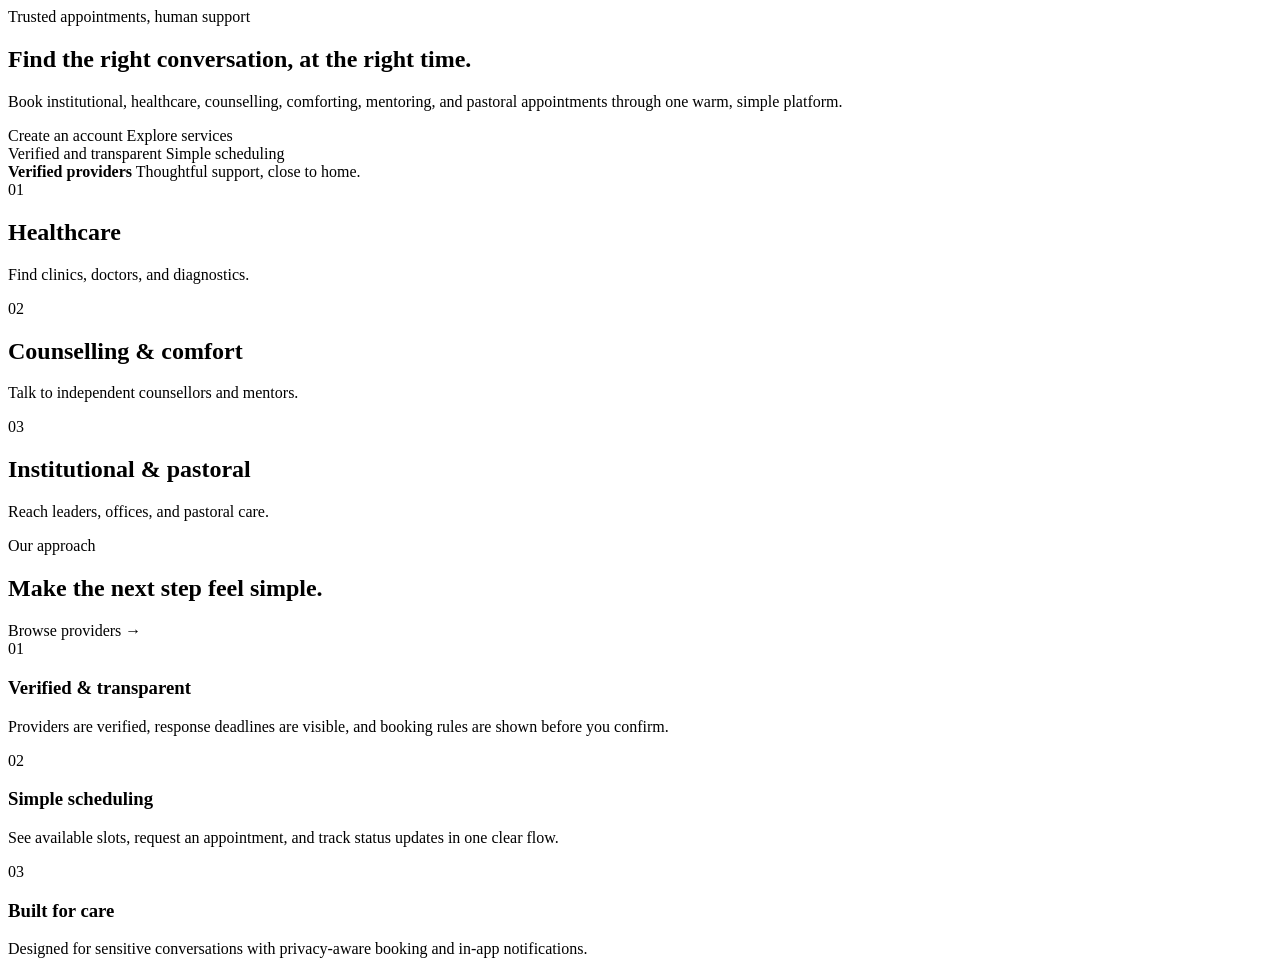
<file: conversationHub/src/main/resources/templates/index.html>
<!DOCTYPE html>
<html th:lang="${#locale.language}" xmlns:th="http://www.thymeleaf.org" th:replace="~{fragments/layout :: page(#{app.name}, ~{::section})}">
<section class="home-page">
    <div class="home-hero">
        <div class="home-hero-copy fade-up">
            <div class="section-badge" th:text="#{hero.badge}">Trusted appointments, human support</div>
            <h1 class="home-title">
                <span th:text="#{hero.title}">Find the right conversation,</span>
                <span class="home-title-accent" th:text="#{hero.titleAccent}">at the right time.</span>
            </h1>
            <p class="home-intro" th:text="#{hero.subtitle}">Book institutional, healthcare, counselling, comforting, mentoring, and pastoral appointments through one warm, simple platform.</p>
            <div class="home-actions">
                <a th:href="@{/register}" class="btn-primary rounded-xl px-6 py-3.5 font-bold" th:text="#{hero.cta.primary}">Create an account</a>
                <a th:href="@{/services}" class="btn-soft rounded-xl px-6 py-3.5 font-bold" th:text="#{hero.cta.secondary}">Explore services</a>
            </div>
            <div class="home-proof">
                <span th:text="#{home.feature1.title}">Verified and transparent</span>
                <span th:text="#{home.feature2.title}">Simple scheduling</span>
            </div>
        </div>

        <!-- Photo by SHVETS production via Pexels: https://www.pexels.com/photo/a-group-of-people-talking-7176137/ -->
        <div class="hero-visual fade-up-delay" role="img" aria-label="A group counseling conversation">
            <div class="hero-caption">
                <strong th:text="#{home.verified}">Verified providers</strong>
                <span th:text="#{home.hero.caption}">Thoughtful support, close to home.</span>
            </div>
        </div>
    </div>

    <div class="home-categories">
        <article class="category-item">
            <span class="category-number">01</span>
            <h2 th:text="#{home.card.health}">Healthcare</h2>
            <p th:text="#{home.card.health.desc}">Find clinics, doctors, and diagnostics.</p>
        </article>
        <article class="category-item">
            <span class="category-number">02</span>
            <h2 th:text="#{home.card.support}">Counselling &amp; comfort</h2>
            <p th:text="#{home.card.support.desc}">Talk to independent counsellors and mentors.</p>
        </article>
        <article class="category-item">
            <span class="category-number">03</span>
            <h2 th:text="#{home.card.community}">Institutional &amp; pastoral</h2>
            <p th:text="#{home.card.community.desc}">Reach leaders, offices, and pastoral care.</p>
        </article>
    </div>

    <div class="home-section-heading">
        <div>
            <div class="section-badge" th:text="#{home.section.eyebrow}">Our approach</div>
            <h2 th:text="#{home.section.title}">Make the next step feel simple.</h2>
        </div>
        <a th:href="@{/providers}" class="font-bold text-brand hover:underline" th:text="#{nav.providers} + ' →'">Browse providers →</a>
    </div>

    <div class="feature-grid">
        <article class="glass feature-card">
            <span class="feature-index">01</span>
            <h3 th:text="#{home.feature1.title}">Verified &amp; transparent</h3>
            <p th:text="#{home.feature1.desc}">Providers are verified, response deadlines are visible, and booking rules are shown before you confirm.</p>
        </article>
        <article class="glass feature-card">
            <span class="feature-index">02</span>
            <h3 th:text="#{home.feature2.title}">Simple scheduling</h3>
            <p th:text="#{home.feature2.desc}">See available slots, request an appointment, and track status updates in one clear flow.</p>
        </article>
        <article class="glass feature-card">
            <span class="feature-index">03</span>
            <h3 th:text="#{home.feature3.title}">Built for care</h3>
            <p th:text="#{home.feature3.desc}">Designed for sensitive conversations with privacy-aware booking and in-app notifications.</p>
        </article>
    </div>
</section>
</html>
</file>
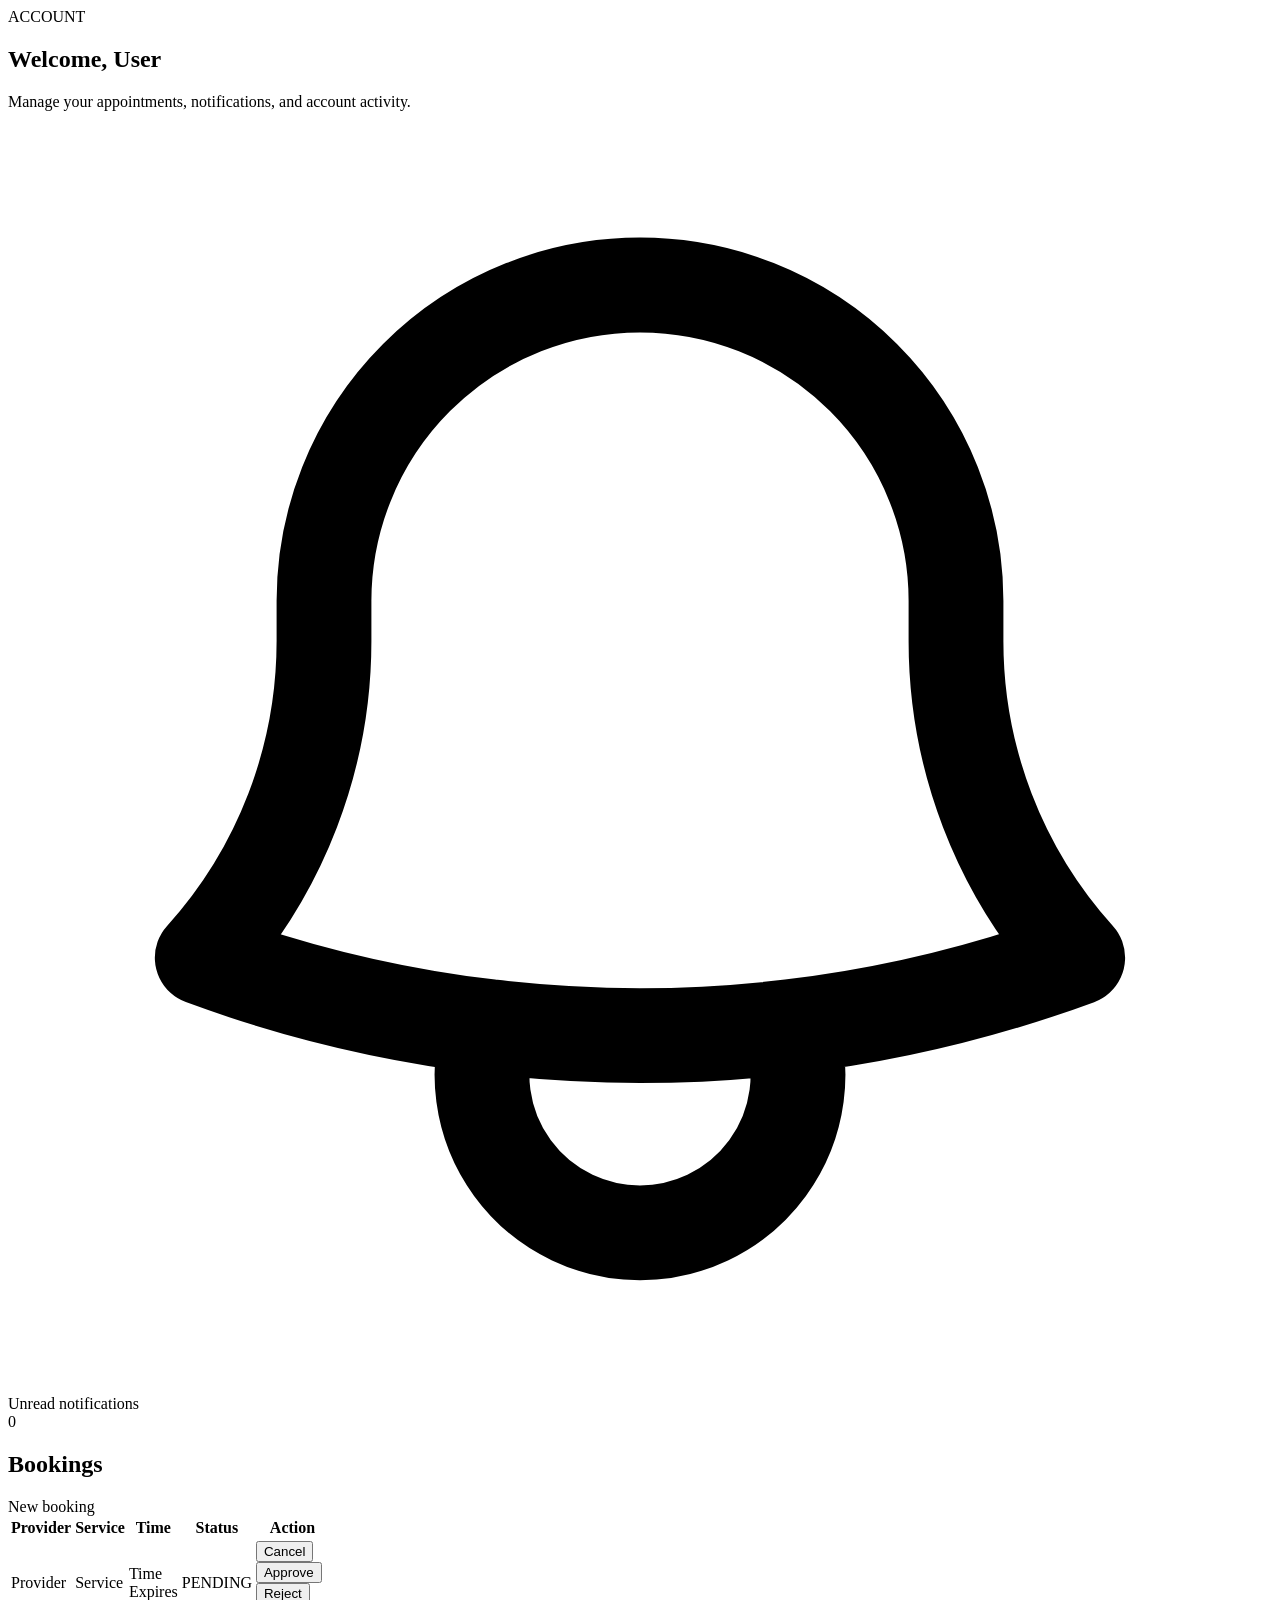
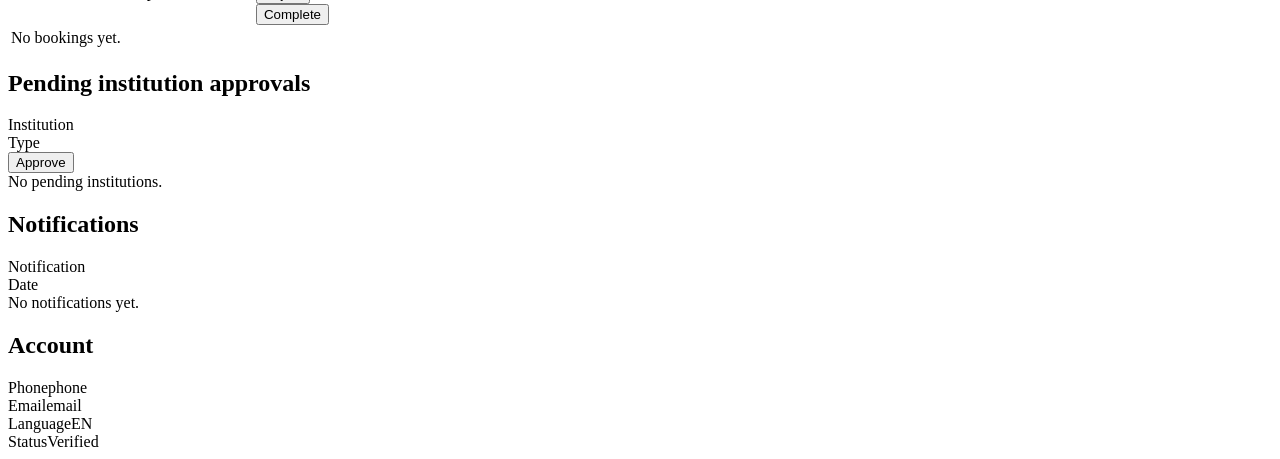
<file: conversationHub/src/main/resources/templates/dashboard/index.html>
<!DOCTYPE html>
<html th:lang="${#locale.language}" xmlns:th="http://www.thymeleaf.org" th:replace="~{fragments/layout :: page(#{nav.dashboard} + ' - ' + #{app.name}, ~{::section})}">
<section class="py-8 lg:py-10">
    <div class="flex flex-col gap-5 sm:flex-row sm:items-end sm:justify-between fade-up">
        <div>
            <div class="section-badge" th:text="${me.accountType}">ACCOUNT</div>
            <h1 class="font-display mt-4 text-4xl text-ink"><span th:text="#{dashboard.welcome}">Welcome</span>, <span th:text="${me.name}">User</span></h1>
            <p class="mt-2 text-ink/65" th:text="#{dashboard.subtitle}">Manage your appointments, notifications, and account activity.</p>
        </div>
        <div class="glass flex items-center gap-4 rounded-2xl px-5 py-4">
            <div class="flex h-12 w-12 items-center justify-center rounded-xl bg-brand/10 text-brand">
                <svg class="h-6 w-6" fill="none" stroke="currentColor" stroke-width="1.8" viewBox="0 0 24 24"><path stroke-linecap="round" stroke-linejoin="round" d="M14.857 17.082a23.848 23.848 0 005.454-1.31A8.967 8.967 0 0118 9.75v-.7V9A6 6 0 006 9v.75a8.967 8.967 0 01-2.312 6.022c1.733.64 3.56 1.085 5.455 1.31m5.714 0a24.255 24.255 0 01-5.714 0m5.714 0a3 3 0 11-5.714 0"/></svg>
            </div>
            <div>
                <div class="text-xs font-semibold uppercase tracking-wide text-ink/45" th:text="#{dashboard.unread}">Unread notifications</div>
                <div class="font-display text-3xl text-brand leading-none mt-1" th:text="${unreadCount}">0</div>
            </div>
        </div>
    </div>

    <div th:if="${success}" th:text="${success}" class="mt-6 rounded-2xl border border-emerald-100 bg-emerald-50 px-4 py-3 text-sm font-medium text-emerald-700"></div>
    <div th:if="${error}" th:text="${error}" class="mt-6 rounded-2xl border border-red-100 bg-red-50 px-4 py-3 text-sm font-medium text-red-700"></div>

    <div class="mt-8 grid gap-6 xl:grid-cols-3">
        <div class="space-y-6 xl:col-span-2">
            <!-- Bookings -->
            <div class="glass rounded-[2rem] p-6 sm:p-7 fade-up-delay">
                <div class="flex items-center justify-between gap-4 mb-5">
                    <h2 class="font-display text-2xl" th:text="#{dashboard.bookings}">Bookings</h2>
                    <a th:if="${me.accountType.name() == 'SEEKER'}" th:href="@{/providers}" class="btn-primary rounded-xl px-4 py-2 text-sm font-semibold" th:text="#{dashboard.newBooking}">New booking</a>
                </div>
                <div class="table-wrap">
                    <table class="w-full text-left text-sm">
                        <thead>
                        <tr>
                            <th th:text="#{nav.providers}">Provider</th>
                            <th th:text="#{nav.services}">Service</th>
                            <th>Time</th>
                            <th>Status</th>
                            <th>Action</th>
                        </tr>
                        </thead>
                        <tbody>
                        <tr th:each="b : ${bookings}">
                            <td class="font-medium text-ink" th:text="${b.providerName}">Provider</td>
                            <td class="text-ink/70" th:text="${b.serviceType}">Service</td>
                            <td class="text-ink/70">
                                <div th:text="${#temporals.format(b.startTime, 'dd MMM yyyy, HH:mm')}">Time</div>
                                <div class="text-xs text-ink/45" th:text="${#temporals.format(b.expiresAt, 'dd MMM HH:mm')}">Expires</div>
                            </td>
                            <td>
                                <span class="status-pill" th:classappend="' status-' + ${b.status}" th:text="#{${'booking.status.' + #strings.toLowerCase(b.status.name())}}">PENDING</span>
                            </td>
                            <td>
                                <div class="flex flex-wrap gap-2">
                                    <form th:if="${me.accountType.name() == 'SEEKER' and (b.status.name() == 'PENDING' or b.status.name() == 'CONFIRMED')}"
                                          th:action="@{'/dashboard/bookings/' + ${b.id} + '/cancel'}" method="post">
                                        <input type="hidden" th:if="${_csrf != null}" th:name="${_csrf.parameterName}" th:value="${_csrf.token}"/>
                                        <button class="rounded-lg bg-red-50 px-3 py-1.5 text-xs font-semibold text-red-700 hover:bg-red-100 transition" th:text="#{dashboard.cancel}">Cancel</button>
                                    </form>
                                    <form th:if="${me.accountType.name() != 'SEEKER' and b.status.name() == 'PENDING'}"
                                          th:action="@{'/dashboard/bookings/' + ${b.id} + '/approve'}" method="post">
                                        <input type="hidden" th:if="${_csrf != null}" th:name="${_csrf.parameterName}" th:value="${_csrf.token}"/>
                                        <button class="rounded-lg bg-emerald-50 px-3 py-1.5 text-xs font-semibold text-emerald-700 hover:bg-emerald-100 transition" th:text="#{dashboard.approve}">Approve</button>
                                    </form>
                                    <form th:if="${me.accountType.name() != 'SEEKER' and b.status.name() == 'PENDING'}"
                                          th:action="@{'/dashboard/bookings/' + ${b.id} + '/reject'}" method="post">
                                        <input type="hidden" th:if="${_csrf != null}" th:name="${_csrf.parameterName}" th:value="${_csrf.token}"/>
                                        <button class="rounded-lg bg-amber-50 px-3 py-1.5 text-xs font-semibold text-amber-700 hover:bg-amber-100 transition" th:text="#{dashboard.reject}">Reject</button>
                                    </form>
                                    <form th:if="${me.accountType.name() != 'SEEKER' and b.status.name() == 'CONFIRMED'}"
                                          th:action="@{'/dashboard/bookings/' + ${b.id} + '/complete'}" method="post">
                                        <input type="hidden" th:if="${_csrf != null}" th:name="${_csrf.parameterName}" th:value="${_csrf.token}"/>
                                        <button class="rounded-lg bg-blue-50 px-3 py-1.5 text-xs font-semibold text-blue-700 hover:bg-blue-100 transition" th:text="#{dashboard.complete}">Complete</button>
                                    </form>
                                </div>
                            </td>
                        </tr>
                        <tr th:if="${#lists.isEmpty(bookings)}">
                            <td colspan="5" class="py-10 text-center text-ink/50" th:text="#{dashboard.noBookings}">No bookings yet.</td>
                        </tr>
                        </tbody>
                    </table>
                </div>
            </div>

            <!-- Admin: pending institutions -->
            <div th:if="${me.accountType.name() == 'MAIN_ADMIN'}" class="glass rounded-[2rem] p-6 sm:p-7">
                <h2 class="font-display text-2xl mb-5" th:text="#{dashboard.pendingInstitutions}">Pending institution approvals</h2>
                <div class="space-y-3">
                    <div th:each="inst : ${pendingInstitutions}" class="flex flex-col gap-3 rounded-2xl border border-ink/10 bg-white/70 p-4 sm:flex-row sm:items-center sm:justify-between">
                        <div>
                            <div class="font-semibold" th:text="${inst.name}">Institution</div>
                            <div class="text-sm text-ink/55" th:text="${inst.type + ' • ' + inst.status}">Type</div>
                        </div>
                        <form th:action="@{'/dashboard/admin/institutions/' + ${inst.id} + '/approve'}" method="post">
                            <input type="hidden" th:if="${_csrf != null}" th:name="${_csrf.parameterName}" th:value="${_csrf.token}"/>
                            <button class="btn-primary rounded-xl px-4 py-2 text-sm font-semibold" th:text="#{dashboard.approve}">Approve</button>
                        </form>
                    </div>
                    <div th:if="${#lists.isEmpty(pendingInstitutions)}" class="text-sm text-ink/50 py-4" th:text="#{dashboard.noPendingInstitutions}">No pending institutions.</div>
                </div>
            </div>
        </div>

        <div class="space-y-6">
            <!-- Notifications -->
            <div class="glass rounded-[2rem] p-6 fade-up-delay-2">
                <h2 class="font-display text-2xl mb-5" th:text="#{dashboard.notifications}">Notifications</h2>
                <div class="space-y-3 max-h-[28rem] overflow-y-auto pr-1">
                    <div th:each="n : ${notifications}" class="rounded-2xl border p-4 transition"
                         th:classappend="${n.read} ? 'border-ink/5 bg-white/50' : 'border-brand/15 bg-brand/[0.04]'">
                        <div class="flex gap-3">
                            <div class="mt-0.5 h-2 w-2 shrink-0 rounded-full" th:classappend="${n.read} ? 'bg-ink/20' : 'bg-brand'"></div>
                            <div>
                                <div class="text-sm text-ink/85 leading-relaxed" th:text="${n.message}">Notification</div>
                                <div class="mt-1.5 text-xs text-ink/45" th:text="${#temporals.format(n.createdAt, 'dd MMM yyyy, HH:mm')}">Date</div>
                            </div>
                        </div>
                    </div>
                    <div th:if="${#lists.isEmpty(notifications)}" class="text-sm text-ink/50 py-4 text-center" th:text="#{dashboard.noNotifications}">No notifications yet.</div>
                </div>
            </div>

            <!-- Account -->
            <div class="rounded-[2rem] bg-gradient-to-br from-brand to-brand2 p-6 text-white shadow-soft">
                <h2 class="font-display text-2xl" th:text="#{dashboard.account}">Account</h2>
                <div class="mt-5 space-y-3 text-sm">
                    <div class="flex justify-between gap-4 border-b border-white/10 pb-3"><span class="text-white/60" th:text="#{auth.register.phone}">Phone</span><span class="font-medium" th:text="${me.phone}">phone</span></div>
                    <div class="flex justify-between gap-4 border-b border-white/10 pb-3"><span class="text-white/60" th:text="#{auth.register.email}">Email</span><span class="font-medium text-right" th:text="${me.email != null ? me.email : '—'}">email</span></div>
                    <div class="flex justify-between gap-4 border-b border-white/10 pb-3"><span class="text-white/60" th:text="#{auth.register.language}">Language</span><span class="font-medium" th:text="${me.languageCode}">EN</span></div>
                    <div class="flex justify-between gap-4"><span class="text-white/60">Status</span><span class="font-medium" th:text="${me.verified ? '✓ Verified' : 'Pending'}">Verified</span></div>
                </div>
            </div>
        </div>
    </div>
</section>
</html>
</file>
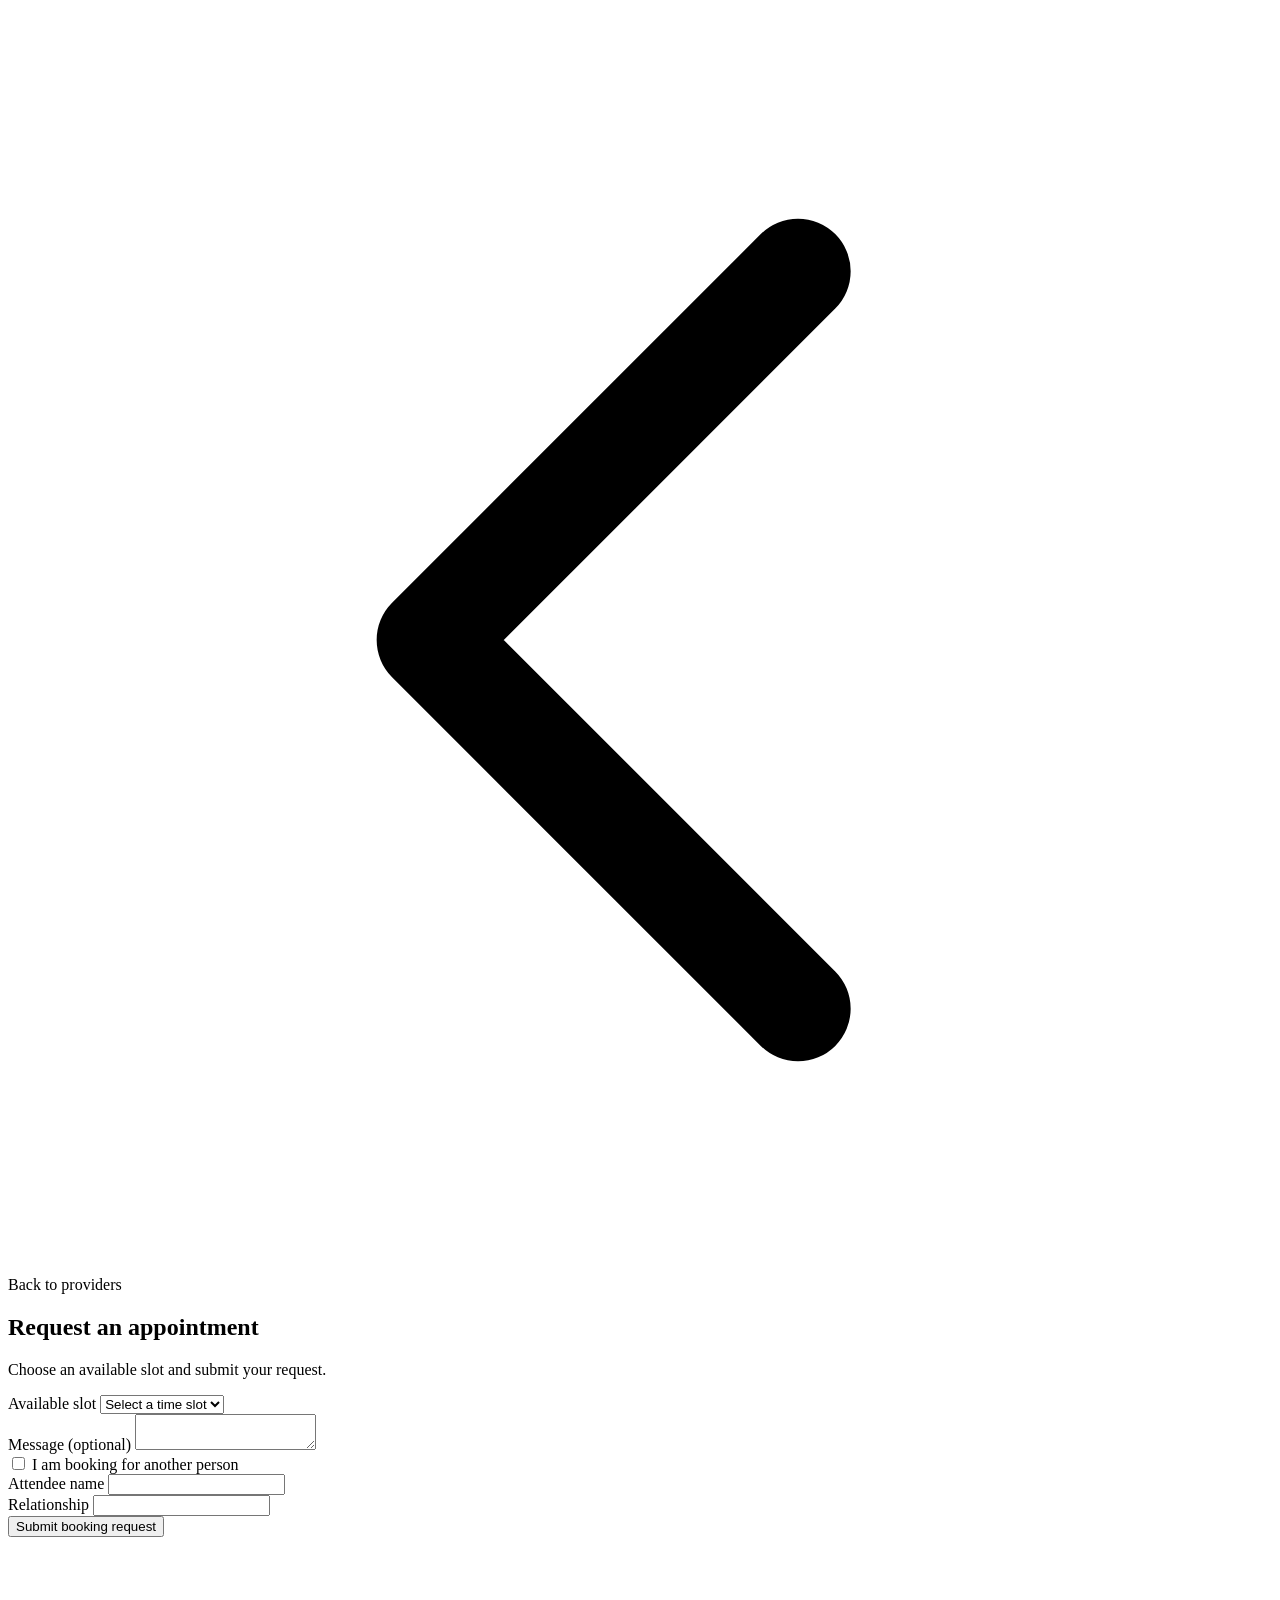
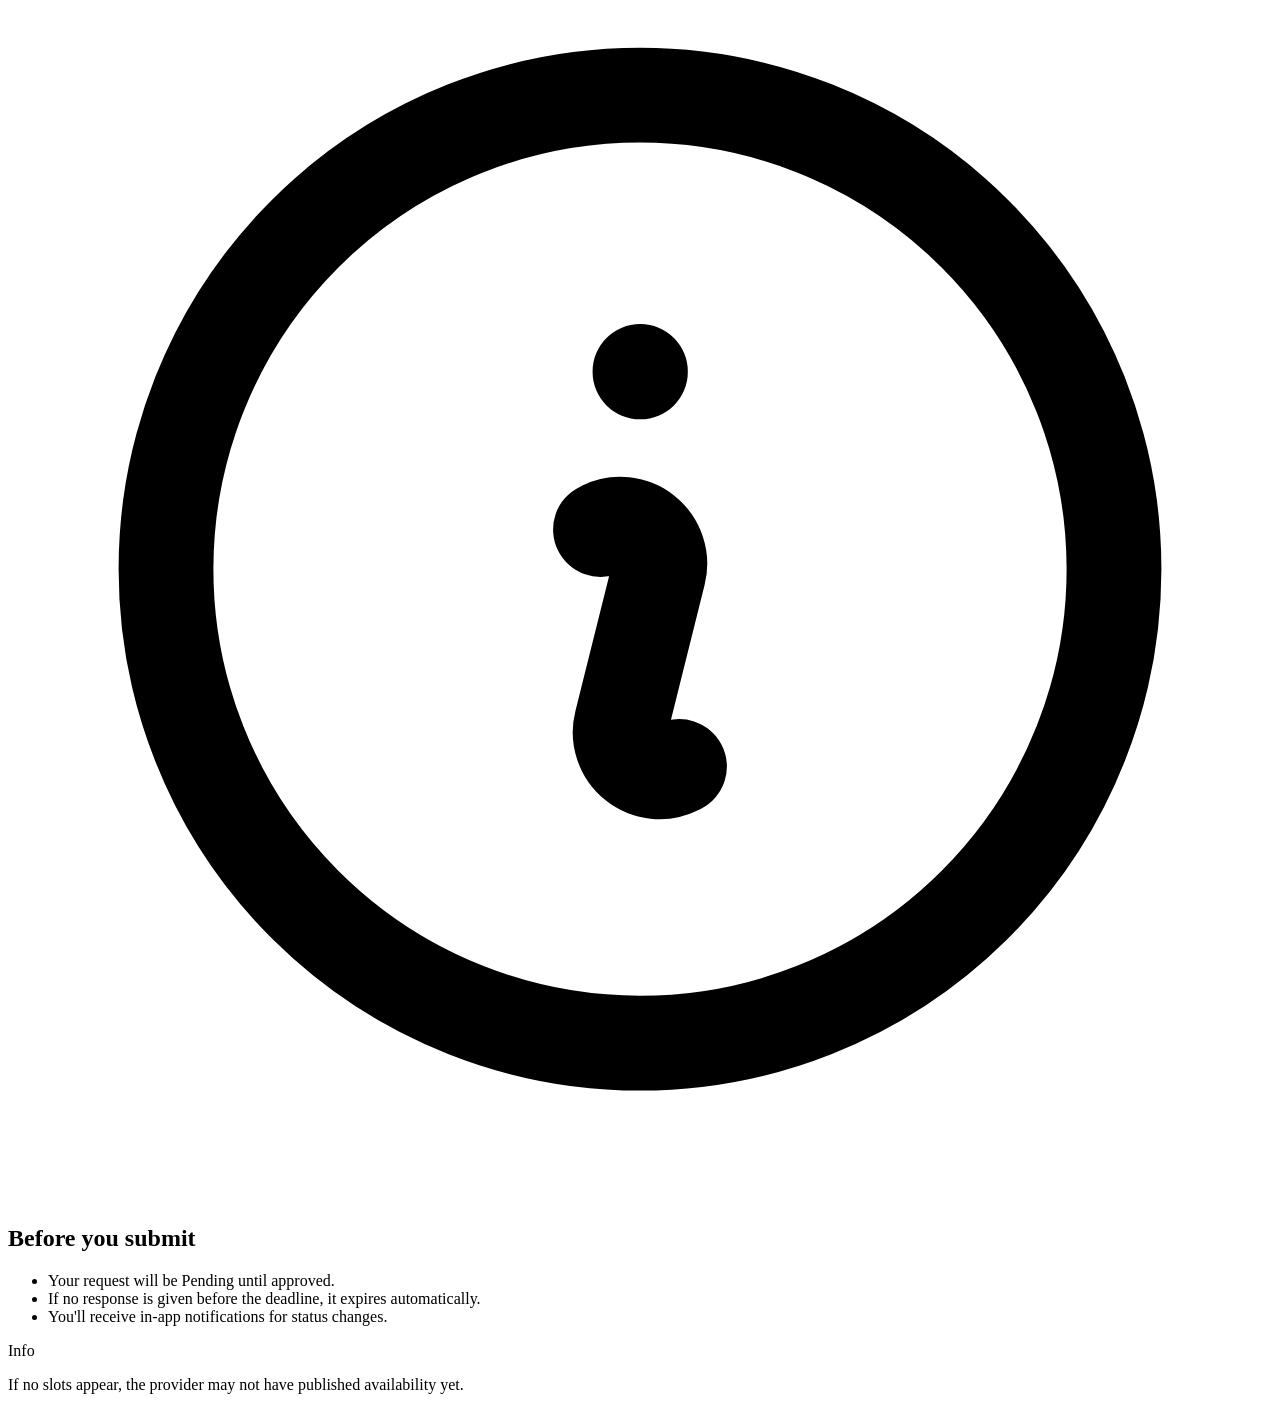
<file: conversationHub/src/main/resources/templates/booking.html>
<!DOCTYPE html>
<html th:lang="${#locale.language}" xmlns:th="http://www.thymeleaf.org" th:replace="~{fragments/layout :: page(#{booking.title} + ' - ' + #{app.name}, ~{::section})}">
<section class="py-8 lg:py-12">
    <div class="mx-auto max-w-5xl">
        <a th:href="@{/providers}" class="inline-flex items-center gap-2 text-sm font-semibold text-brand hover:underline">
            <svg class="h-4 w-4" fill="none" stroke="currentColor" stroke-width="2" viewBox="0 0 24 24"><path stroke-linecap="round" stroke-linejoin="round" d="M15 19l-7-7 7-7"/></svg>
            <span th:text="#{booking.back}">Back to providers</span>
        </a>
        <div class="mt-4 mb-8 fade-up">
            <h1 class="font-display text-4xl text-ink sm:text-5xl" th:text="#{booking.title}">Request an appointment</h1>
            <p class="mt-3 text-lg text-ink/65 max-w-2xl" th:text="#{booking.subtitle}">Choose an available slot and submit your request.</p>
        </div>

        <div th:if="${error}" th:text="${error}" class="mb-6 rounded-2xl border border-red-100 bg-red-50 px-4 py-3 text-sm font-medium text-red-700"></div>
        <div th:if="${success}" th:text="${success}" class="mb-6 rounded-2xl border border-emerald-100 bg-emerald-50 px-4 py-3 text-sm font-medium text-emerald-700"></div>

        <div class="grid gap-6 lg:grid-cols-5">
            <div class="glass rounded-[2rem] p-7 lg:col-span-3 sm:p-8 fade-up-delay">
                <form th:action="@{/book}" th:object="${booking}" method="post" class="space-y-5">
                    <input type="hidden" th:if="${_csrf != null}" th:name="${_csrf.parameterName}" th:value="${_csrf.token}"/>
                    <input type="hidden" th:field="*{providerId}"/>

                    <div>
                        <label class="mb-2 block text-sm font-semibold text-ink/80" th:text="#{booking.slot}">Available slot</label>
                        <select class="field" th:field="*{slotId}" required>
                            <option value="" th:text="#{booking.slot.select}">Select a time slot</option>
                            <option th:each="s : ${slots}" th:value="${s.id}"
                                    th:text="${#temporals.format(s.startTime, 'EEE, dd MMM yyyy HH:mm') + ' – ' + #temporals.format(s.endTime, 'HH:mm') + ' (' + s.remainingCapacity + ')'}"></option>
                        </select>
                    </div>

                    <div>
                        <label class="mb-2 block text-sm font-semibold text-ink/80" th:text="#{booking.message}">Message (optional)</label>
                        <textarea class="field min-h-[130px] resize-y" th:field="*{message}" th:placeholder="#{booking.message.placeholder}"></textarea>
                    </div>

                    <label class="flex items-center gap-3 rounded-2xl border border-ink/8 bg-sand/50 px-4 py-3.5 text-sm font-medium text-ink/80 cursor-pointer hover:bg-sand/70 transition">
                        <input type="checkbox" th:field="*{bookingForOther}" class="h-4 w-4 accent-[var(--brand)]">
                        <span th:text="#{booking.forOther}">I am booking for another person</span>
                    </label>

                    <div class="grid gap-5 sm:grid-cols-2">
                        <div>
                            <label class="mb-2 block text-sm font-semibold text-ink/80" th:text="#{booking.attendee}">Attendee name</label>
                            <input class="field" type="text" th:field="*{attendeeName}">
                        </div>
                        <div>
                            <label class="mb-2 block text-sm font-semibold text-ink/80" th:text="#{booking.relationship}">Relationship</label>
                            <input class="field" type="text" th:field="*{relationship}">
                        </div>
                    </div>

                    <button type="submit" class="btn-primary w-full rounded-2xl px-5 py-3.5 font-semibold text-base" th:text="#{booking.submit}">Submit booking request</button>
                </form>
            </div>

            <div class="space-y-5 lg:col-span-2 fade-up-delay-2">
                <div class="glass rounded-3xl p-6">
                    <div class="flex items-center gap-3 mb-4">
                        <div class="flex h-10 w-10 items-center justify-center rounded-xl bg-brand/10 text-brand">
                            <svg class="h-5 w-5" fill="none" stroke="currentColor" stroke-width="1.8" viewBox="0 0 24 24"><path stroke-linecap="round" stroke-linejoin="round" d="M11.25 11.25l.041-.02a.75.75 0 011.063.852l-.708 2.836a.75.75 0 001.063.853l.041-.021M21 12a9 9 0 11-18 0 9 9 0 0118 0zm-9-3.75h.008v.008H12V8.25z"/></svg>
                        </div>
                        <h2 class="font-display text-xl" th:text="#{booking.before}">Before you submit</h2>
                    </div>
                    <ul class="space-y-3 text-sm text-ink/70">
                        <li class="flex gap-3"><span class="mt-1.5 h-1.5 w-1.5 shrink-0 rounded-full bg-brand"></span><span th:text="#{booking.rule1}">Your request will be Pending until approved.</span></li>
                        <li class="flex gap-3"><span class="mt-1.5 h-1.5 w-1.5 shrink-0 rounded-full bg-brand"></span><span th:text="#{booking.rule2}">If no response is given before the deadline, it expires automatically.</span></li>
                        <li class="flex gap-3"><span class="mt-1.5 h-1.5 w-1.5 shrink-0 rounded-full bg-brand"></span><span th:text="#{booking.rule3}">You'll receive in-app notifications for status changes.</span></li>
                    </ul>
                </div>
                <div class="rounded-3xl bg-gradient-to-br from-ink to-[#244e52] px-6 py-6 text-white shadow-soft">
                    <div class="text-xs font-bold tracking-wider text-accent-soft uppercase">Info</div>
                    <p class="mt-2 text-sm leading-relaxed text-white/82" th:text="#{booking.help}">If no slots appear, the provider may not have published availability yet.</p>
                </div>
            </div>
        </div>
    </div>
</section>
</html>
</file>
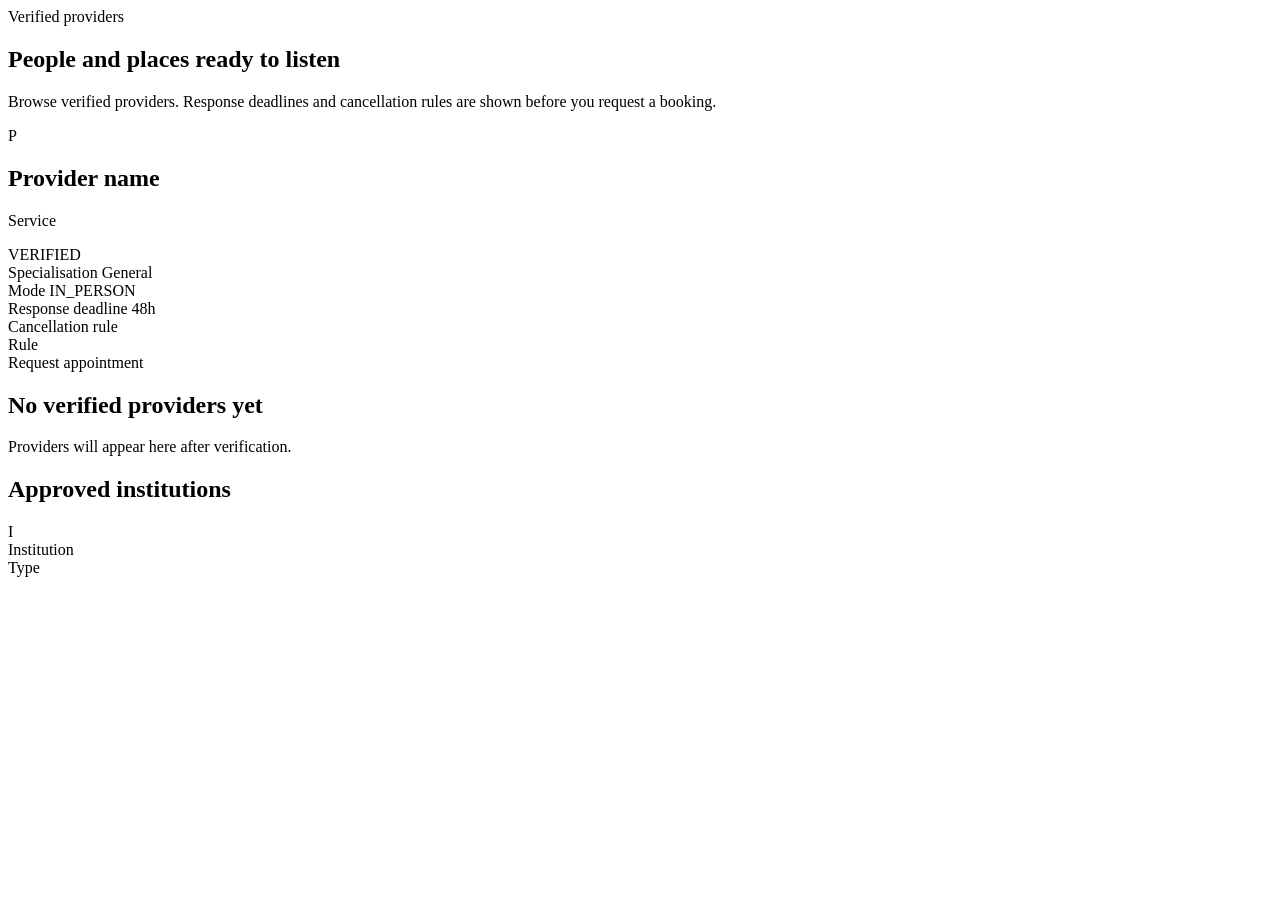
<file: conversationHub/src/main/resources/templates/providers.html>
<!DOCTYPE html>
<html th:lang="${#locale.language}" xmlns:th="http://www.thymeleaf.org" th:replace="~{fragments/layout :: page(#{nav.providers} + ' - ' + #{app.name}, ~{::section})}">
<section class="page-section">
    <div class="mb-10 max-w-3xl fade-up">
        <div class="section-badge" th:text="#{providers.badge}">Verified providers</div>
        <h1 class="mt-4 font-display text-4xl leading-tight tracking-tight text-ink sm:text-5xl" th:text="#{providers.title}">People and places ready to listen</h1>
        <p class="mt-4 max-w-2xl text-base leading-relaxed text-ink/65" th:text="#{providers.subtitle}">Browse verified providers. Response deadlines and cancellation rules are shown before you request a booking.</p>
    </div>

    <div class="provider-grid">
        <article th:each="p : ${providers}" class="provider-card card-hover">
            <div class="flex items-center gap-4">
                <div class="provider-avatar" aria-hidden="true" th:text="${#strings.substring(p.name,0,1)}">P</div>
                <div class="min-w-0 flex-1">
                    <h2 class="truncate" th:text="${p.name}">Provider name</h2>
                    <p class="mt-1 text-sm font-semibold text-brand" th:text="${p.serviceType}">Service</p>
                </div>
                <span class="shrink-0 rounded-full bg-emerald-50 px-2.5 py-1 text-[.68rem] font-bold text-emerald-700" th:text="${p.verificationStatus}">VERIFIED</span>
            </div>

            <div class="mt-5">
                <div class="provider-detail">
                    <span th:text="#{providers.specialisation}">Specialisation</span>
                    <span class="font-semibold" th:text="${p.specialisation != null ? p.specialisation : '—'}">General</span>
                </div>
                <div class="provider-detail">
                    <span th:text="#{providers.mode}">Mode</span>
                    <span class="font-semibold" th:text="${p.serviceMode}">IN_PERSON</span>
                </div>
                <div class="provider-detail">
                    <span th:text="#{providers.deadline}">Response deadline</span>
                    <span class="font-semibold" th:text="${p.responseDeadlineHours + 'h'}">48h</span>
                </div>
            </div>

            <div class="provider-rule">
                <div class="mb-1 font-extrabold text-ink/70 text-[.68rem] uppercase tracking-wider" th:text="#{providers.rule}">Cancellation rule</div>
                <div th:text="${p.cancellationRule}">Rule</div>
            </div>

            <div class="mt-auto pt-5">
                <a th:href="@{'/book/' + ${p.id}}" class="btn-primary w-full rounded-xl px-5 py-3 font-bold" th:text="#{providers.book}">Request appointment</a>
            </div>
        </article>
    </div>

    <div th:if="${#lists.isEmpty(providers)}" class="surface-panel mt-4 rounded-2xl p-10 text-center">
        <h2 class="font-display text-2xl" th:text="#{providers.empty.title}">No verified providers yet</h2>
        <p class="mt-2 text-ink/60" th:text="#{providers.empty.desc}">Providers will appear here after verification.</p>
    </div>

    <div th:if="${!#lists.isEmpty(institutions)}" class="mt-14 fade-up">
        <h2 class="font-display text-3xl text-ink" th:text="#{providers.institutions}">Approved institutions</h2>
        <div class="mt-5 grid gap-4 md:grid-cols-2 xl:grid-cols-3">
            <div th:each="inst : ${institutions}" class="glass card-hover rounded-xl p-5">
                <div class="flex items-center gap-3">
                    <div class="provider-avatar !h-10 !w-10 !text-base" aria-hidden="true" th:text="${#strings.substring(inst.name,0,1)}">I</div>
                    <div>
                        <div class="font-semibold text-ink" th:text="${inst.name}">Institution</div>
                        <div class="text-sm text-ink/55" th:text="${inst.type + (inst.location != null ? ' • ' + inst.location : '')}">Type</div>
                    </div>
                </div>
            </div>
        </div>
    </div>
</section>
</html>
</file>
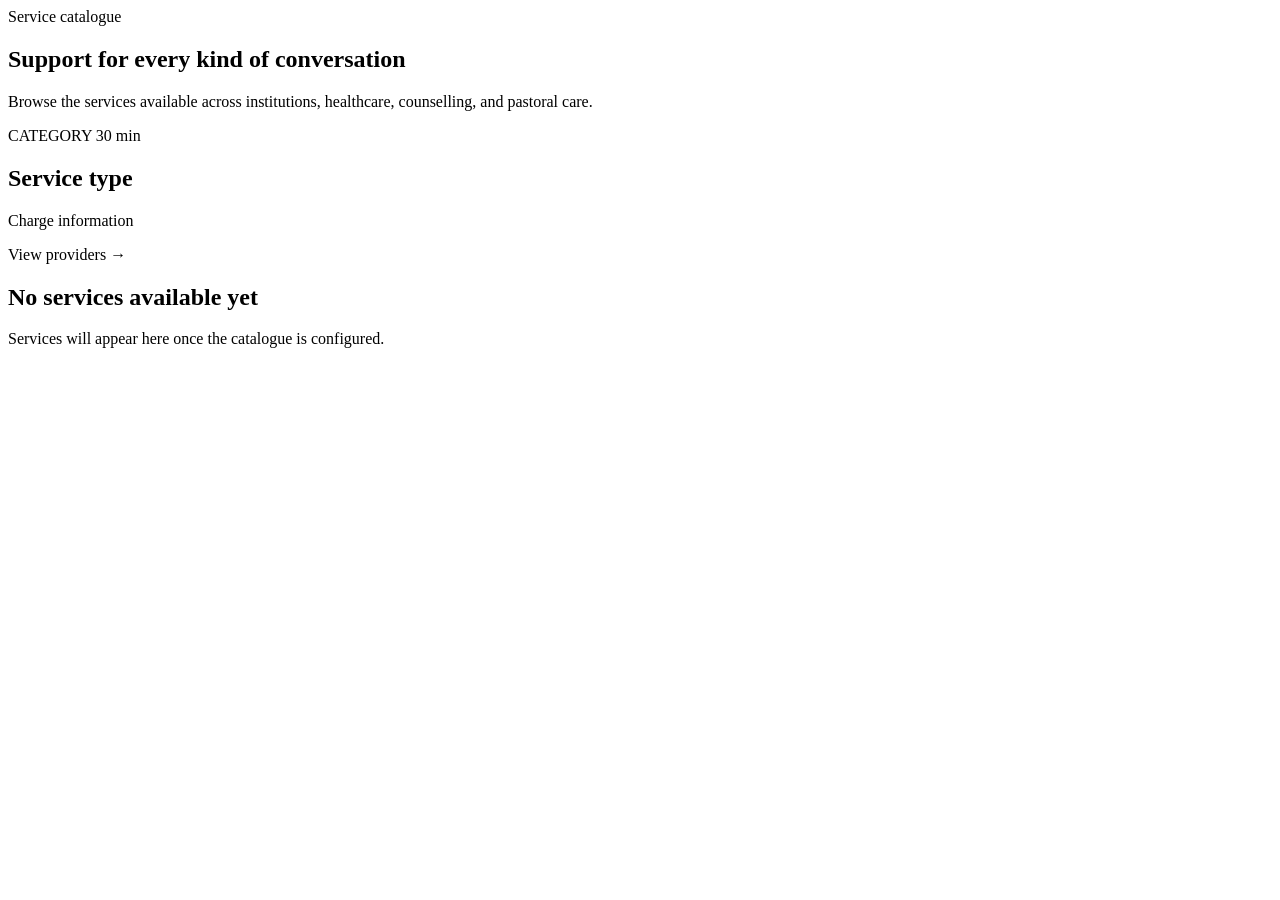
<file: conversationHub/src/main/resources/templates/services.html>
<!DOCTYPE html>
<html th:lang="${#locale.language}" xmlns:th="http://www.thymeleaf.org" th:replace="~{fragments/layout :: page(#{nav.services} + ' - ' + #{app.name}, ~{::section})}">
<section class="page-section">
    <div class="page-heading-row fade-up">
        <div>
            <div class="section-badge" th:text="#{services.badge}">Service catalogue</div>
            <h1 th:text="#{services.title}">Support for every kind of conversation</h1>
            <p th:text="#{services.subtitle}">Browse the services available across institutions, healthcare, counselling, and pastoral care.</p>
        </div>
        <!-- Photo by Los Muertos Crew via Pexels: https://www.pexels.com/photo/waiting-room-in-a-hospital-8459996/ -->
        <div class="page-photo" role="img" aria-label="A bright, welcoming clinic waiting room"></div>
    </div>

    <div class="service-grid">
        <article th:each="svc : ${services}" class="service-card">
            <div class="service-card-heading">
                <span class="service-card-category" th:text="${svc.category}">CATEGORY</span>
                <span class="service-card-duration" th:text="${svc.durationMinutes + ' min'}">30 min</span>
            </div>
            <h2 th:text="${svc.serviceType}">Service type</h2>
            <p th:text="${svc.chargeInformation != null ? svc.chargeInformation : '—'}">Charge information</p>
            <a th:href="@{/providers}" class="service-card-link">
                <span th:text="#{services.viewProviders}">View providers</span>
                <span aria-hidden="true">→</span>
            </a>
        </article>
    </div>

    <div th:if="${#lists.isEmpty(services)}" class="surface-panel mt-4 rounded-2xl p-10 text-center">
        <h2 class="font-display text-2xl" th:text="#{services.empty.title}">No services available yet</h2>
        <p class="mt-2 text-ink/60" th:text="#{services.empty.desc}">Services will appear here once the catalogue is configured.</p>
    </div>
</section>
</html>
</file>
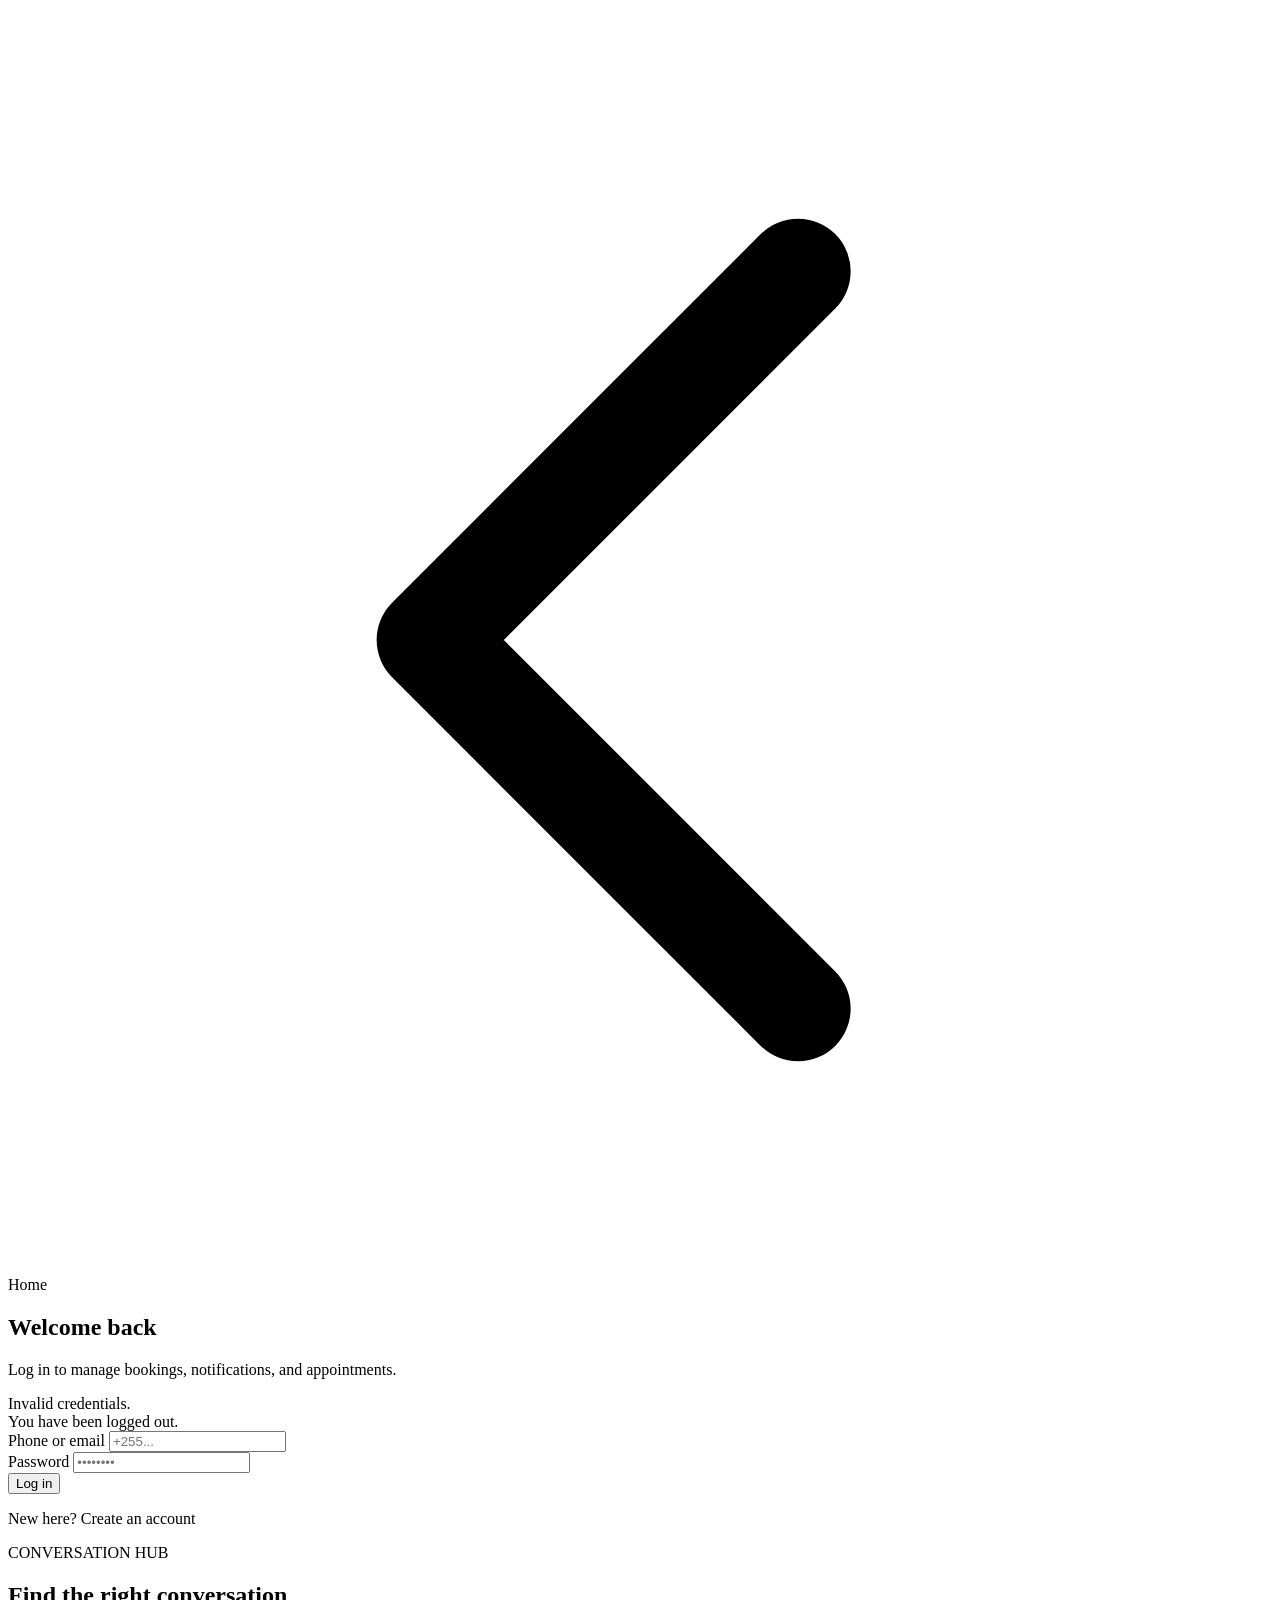
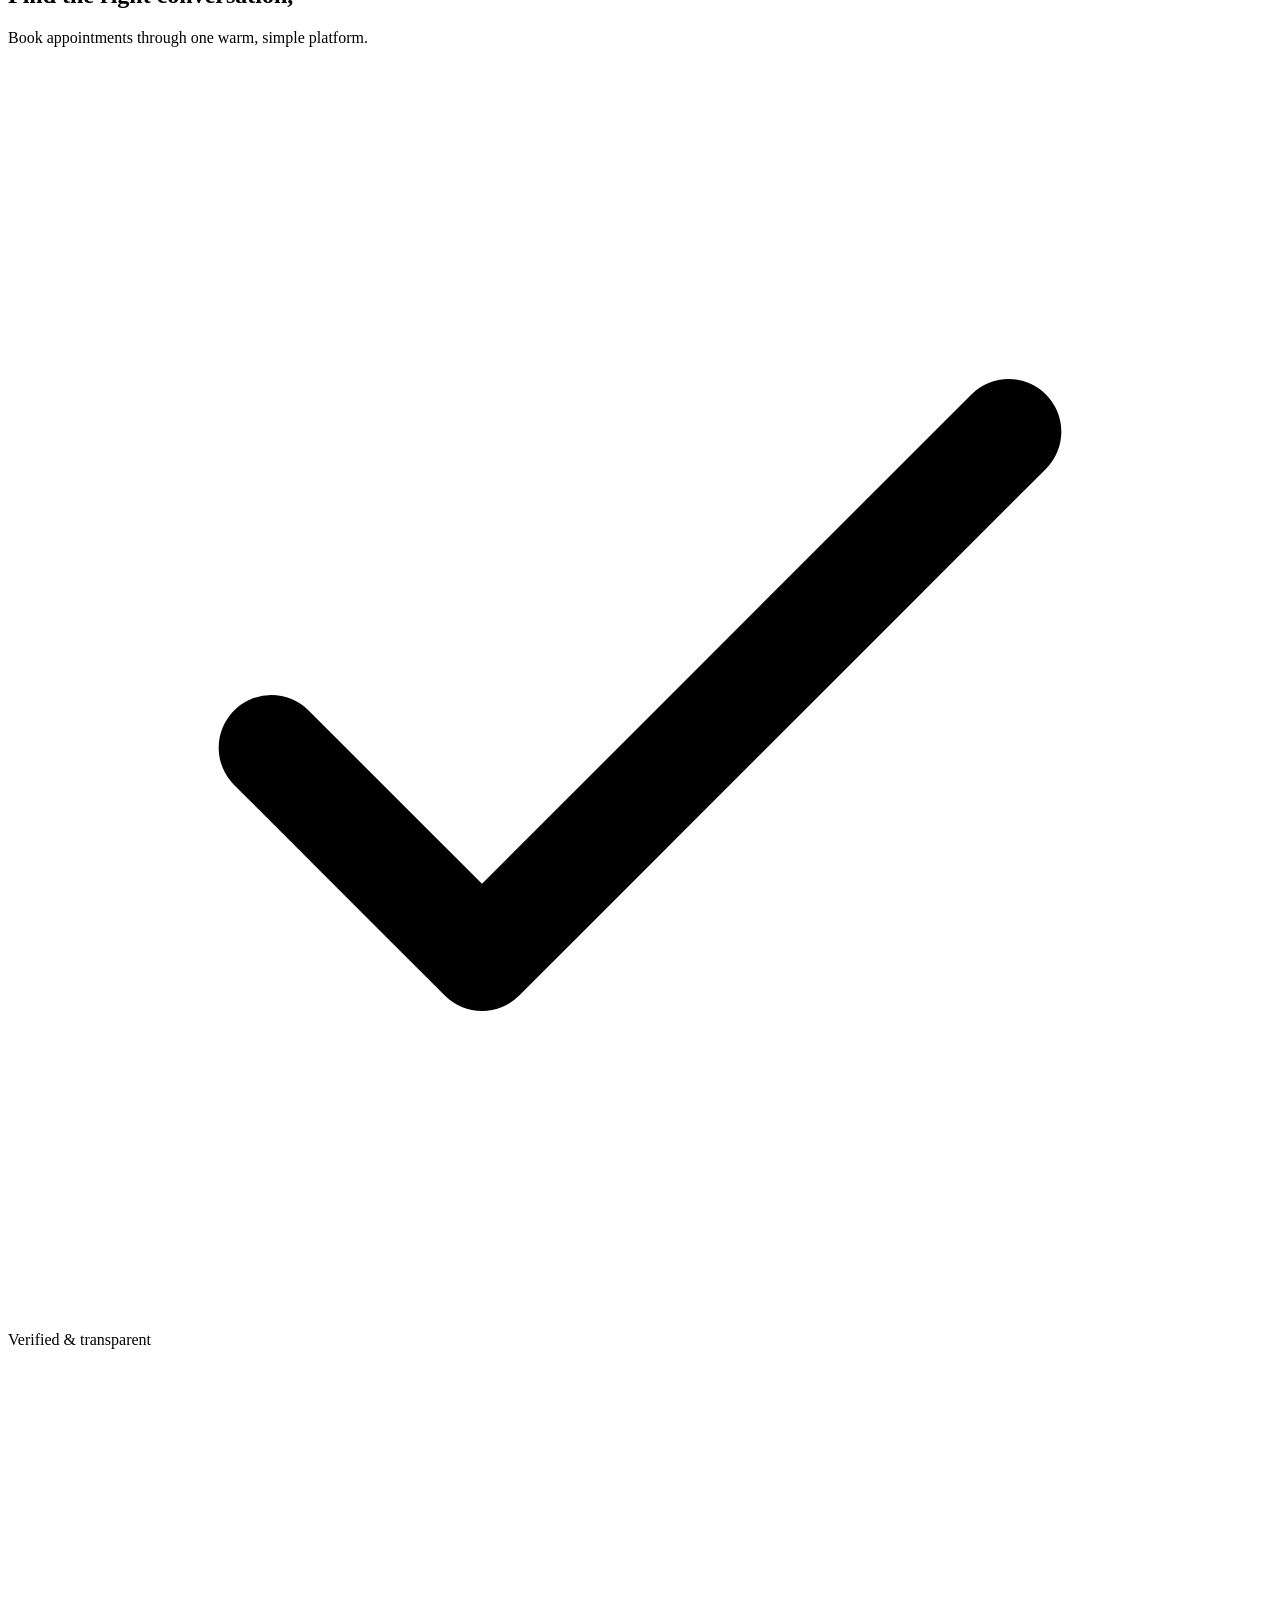
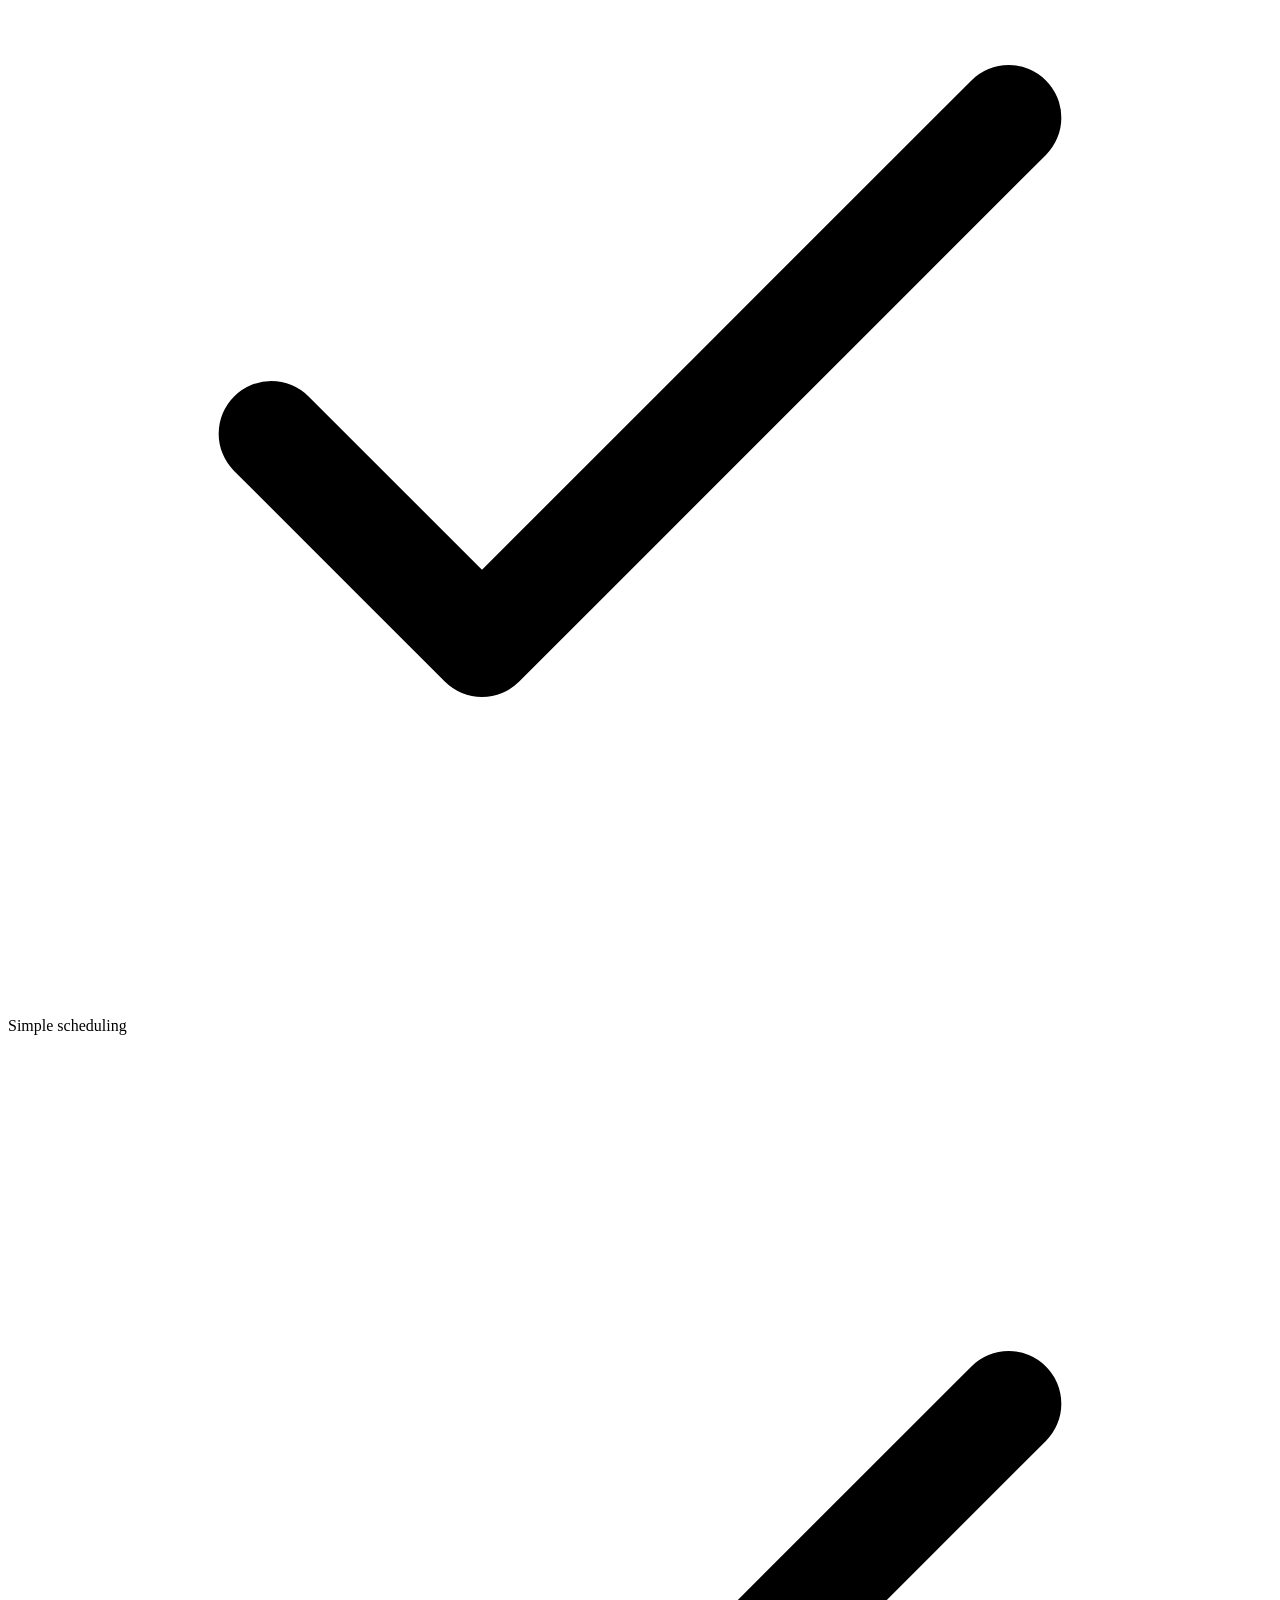
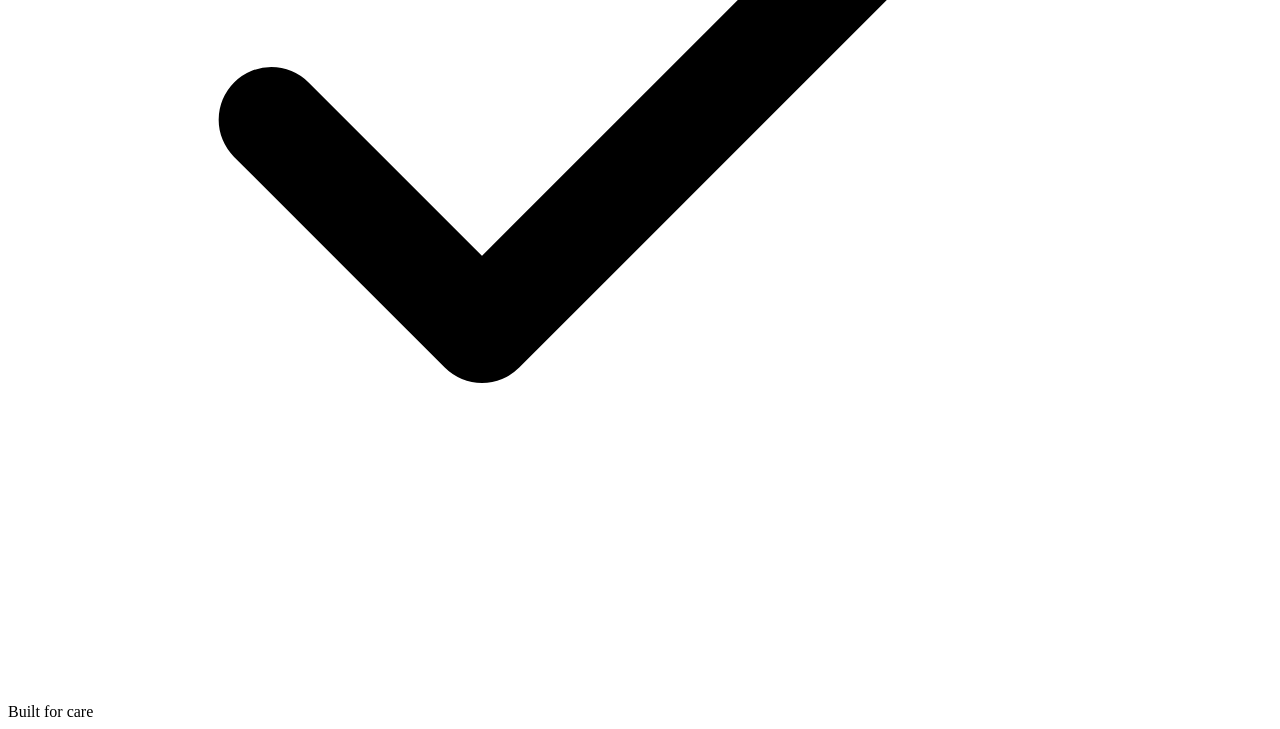
<file: conversationHub/src/main/resources/templates/auth/login.html>
<!DOCTYPE html>
<html th:lang="${#locale.language}" xmlns:th="http://www.thymeleaf.org" th:replace="~{fragments/layout :: page(#{nav.login} + ' - ' + #{app.name}, ~{::section})}">
<section class="py-10 lg:py-14">
    <div class="mx-auto grid max-w-5xl overflow-hidden rounded-[2rem] border border-ink/10 bg-white/60 shadow-soft backdrop-blur lg:grid-cols-2">
        <div class="p-8 sm:p-10 lg:p-12 fade-up">
            <a th:href="@{/}" class="inline-flex items-center gap-2 text-sm font-semibold text-brand hover:underline">
                <svg class="h-4 w-4" fill="none" stroke="currentColor" stroke-width="2" viewBox="0 0 24 24"><path stroke-linecap="round" stroke-linejoin="round" d="M15 19l-7-7 7-7"/></svg>
                <span th:text="#{nav.home}">Home</span>
            </a>
            <h1 class="font-display mt-6 text-4xl text-ink" th:text="#{auth.login.title}">Welcome back</h1>
            <p class="mt-3 text-ink/65" th:text="#{auth.login.subtitle}">Log in to manage bookings, notifications, and appointments.</p>

            <div th:if="${param.error}" class="mt-6 rounded-2xl border border-red-100 bg-red-50 px-4 py-3 text-sm font-medium text-red-700" th:text="#{auth.login.error}">Invalid credentials.</div>
            <div th:if="${param.logout}" class="mt-6 rounded-2xl border border-emerald-100 bg-emerald-50 px-4 py-3 text-sm font-medium text-emerald-700" th:text="#{auth.login.logout}">You have been logged out.</div>
            <div th:if="${success}" th:text="${success}" class="mt-6 rounded-2xl border border-emerald-100 bg-emerald-50 px-4 py-3 text-sm font-medium text-emerald-700"></div>

            <form th:action="@{/login}" method="post" class="mt-8 space-y-5">
                <input type="hidden" th:if="${_csrf != null}" th:name="${_csrf.parameterName}" th:value="${_csrf.token}"/>
                <div>
                    <label class="mb-2 block text-sm font-semibold text-ink/80" th:text="#{auth.login.username}">Phone or email</label>
                    <input class="field" type="text" name="username" autocomplete="username" required placeholder="+255...">
                </div>
                <div>
                    <label class="mb-2 block text-sm font-semibold text-ink/80" th:text="#{auth.login.password}">Password</label>
                    <input class="field" type="password" name="password" autocomplete="current-password" required placeholder="••••••••">
                </div>
                <button type="submit" class="btn-primary w-full rounded-2xl px-5 py-3.5 font-semibold" th:text="#{auth.login.submit}">Log in</button>
            </form>

            <p class="mt-8 text-sm text-ink/65">
                <span th:text="#{auth.login.new}">New here?</span>
                <a th:href="@{/register}" class="font-semibold text-brand hover:underline" th:text="#{auth.login.create}">Create an account</a>
            </p>
        </div>

        <div class="relative hidden overflow-hidden bg-gradient-to-br from-brand via-[#1a7270] to-[#124e4d] p-12 text-white lg:flex lg:flex-col lg:justify-between">
            <div class="absolute -top-20 -right-20 h-64 w-64 rounded-full bg-white/10 blur-3xl"></div>
            <div class="absolute bottom-0 left-0 h-48 w-48 rounded-full bg-accent/20 blur-3xl"></div>
            <div class="relative">
                <div class="inline-flex rounded-full bg-white/15 px-3 py-1 text-xs font-bold tracking-wide">CONVERSATION HUB</div>
                <h2 class="font-display mt-6 text-4xl leading-tight" th:text="#{hero.title}">Find the right conversation,</h2>
                <p class="mt-4 text-white/80 leading-relaxed" th:text="#{hero.subtitle}">Book appointments through one warm, simple platform.</p>
            </div>
            <div class="relative space-y-4 text-sm text-white/88">
                <div class="flex items-center gap-3"><span class="flex h-8 w-8 items-center justify-center rounded-lg bg-white/15"><svg class="h-4 w-4" fill="none" stroke="currentColor" stroke-width="2" viewBox="0 0 24 24"><path stroke-linecap="round" stroke-linejoin="round" d="M5 13l4 4L19 7"/></svg></span><span th:text="#{home.feature1.title}">Verified & transparent</span></div>
                <div class="flex items-center gap-3"><span class="flex h-8 w-8 items-center justify-center rounded-lg bg-white/15"><svg class="h-4 w-4" fill="none" stroke="currentColor" stroke-width="2" viewBox="0 0 24 24"><path stroke-linecap="round" stroke-linejoin="round" d="M5 13l4 4L19 7"/></svg></span><span th:text="#{home.feature2.title}">Simple scheduling</span></div>
                <div class="flex items-center gap-3"><span class="flex h-8 w-8 items-center justify-center rounded-lg bg-white/15"><svg class="h-4 w-4" fill="none" stroke="currentColor" stroke-width="2" viewBox="0 0 24 24"><path stroke-linecap="round" stroke-linejoin="round" d="M5 13l4 4L19 7"/></svg></span><span th:text="#{home.feature3.title}">Built for care</span></div>
            </div>
        </div>
    </div>
</section>
</html>
</file>
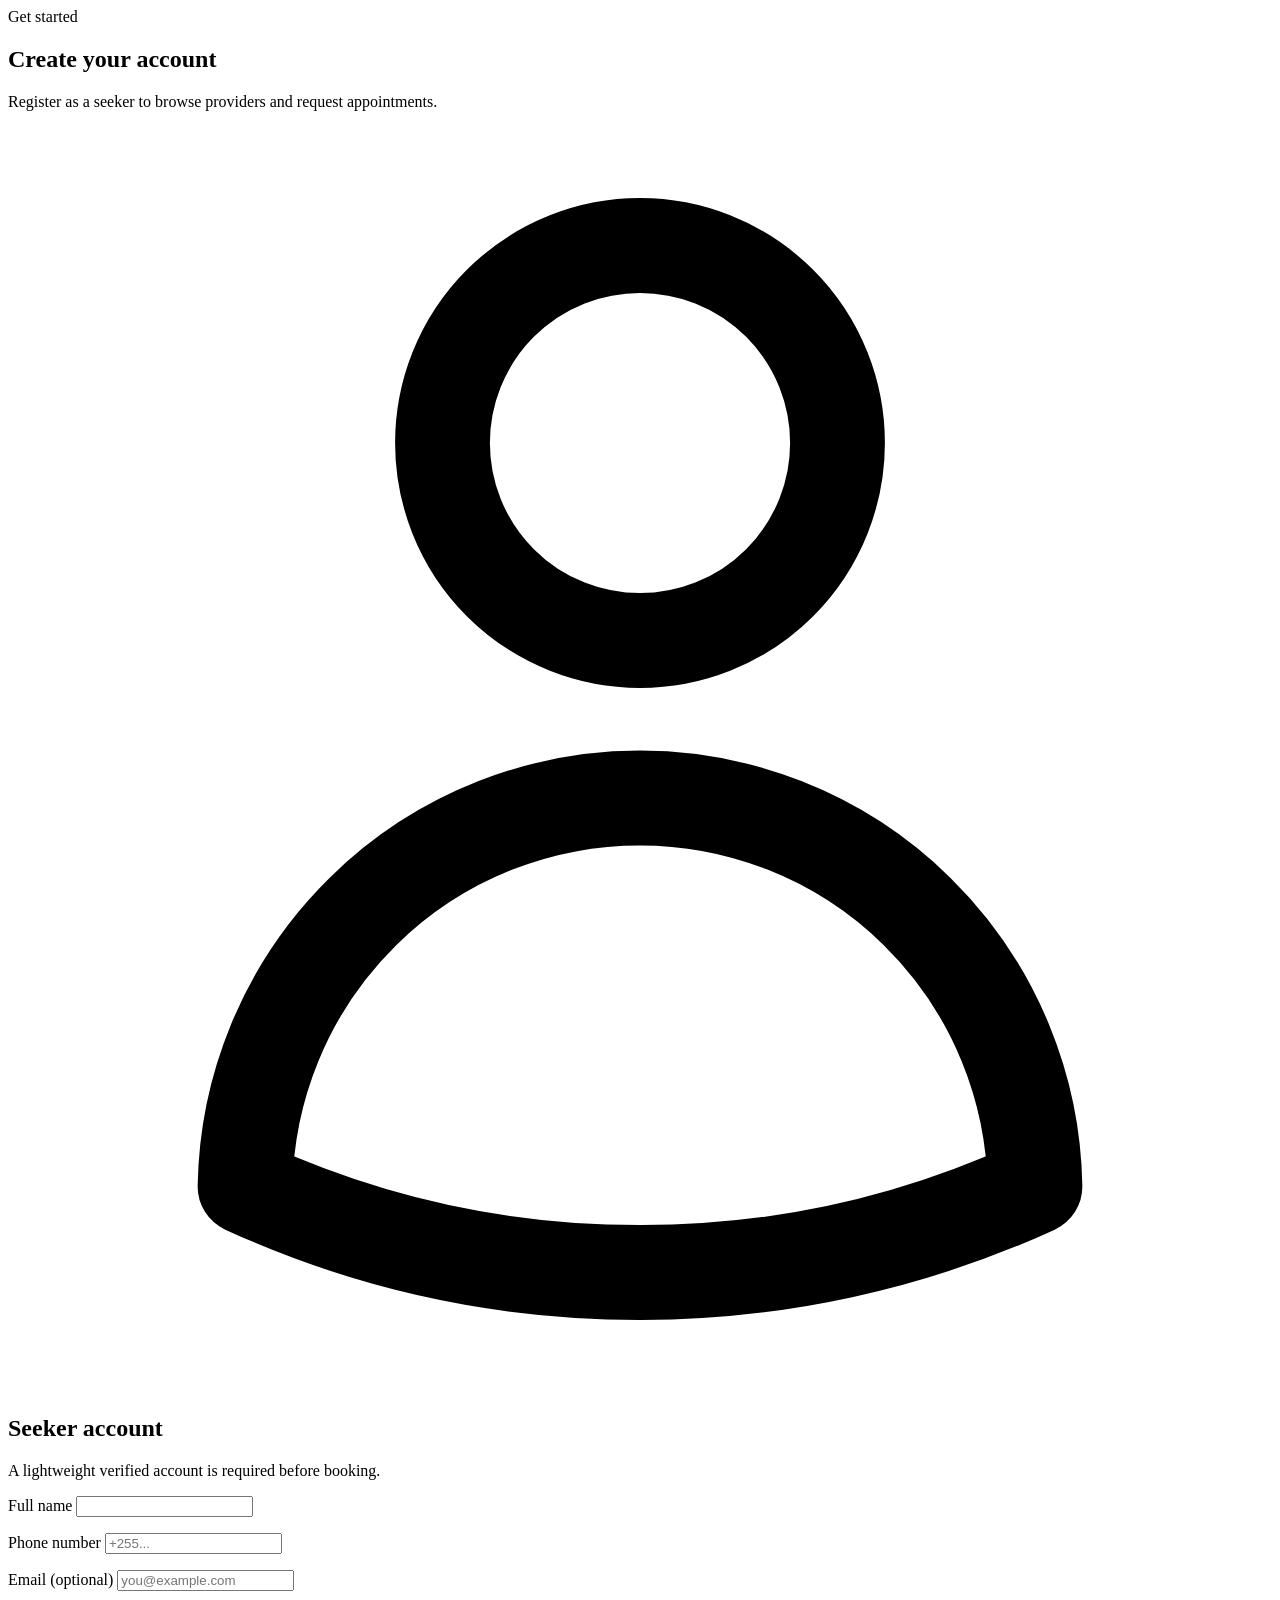
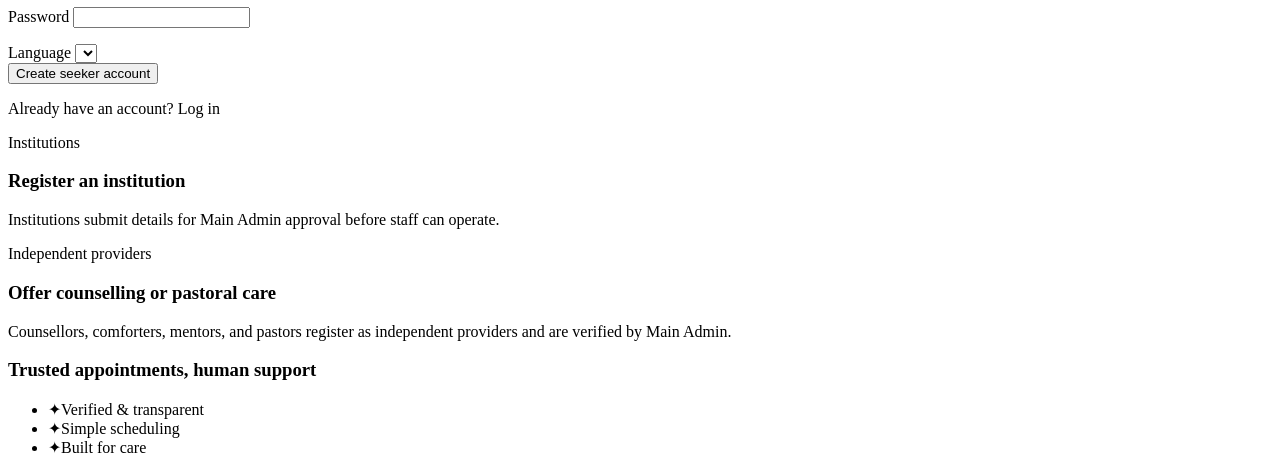
<file: conversationHub/src/main/resources/templates/auth/register.html>
<!DOCTYPE html>
<html th:lang="${#locale.language}" xmlns:th="http://www.thymeleaf.org" th:replace="~{fragments/layout :: page(#{auth.register.title} + ' - ' + #{app.name}, ~{::section})}">
<section class="py-10 lg:py-14">
    <div class="mx-auto max-w-5xl">
        <div class="mb-8 text-center fade-up">
            <div class="section-badge" th:text="#{auth.register.badge}">Get started</div>
            <h1 class="font-display mt-4 text-4xl text-ink sm:text-5xl" th:text="#{auth.register.title}">Create your account</h1>
            <p class="mt-3 text-ink/65 max-w-2xl mx-auto" th:text="#{auth.register.subtitle}">Register as a seeker to browse providers and request appointments.</p>
        </div>

        <div th:if="${error}" th:text="${error}" class="mb-6 rounded-2xl border border-red-100 bg-red-50 px-4 py-3 text-sm font-medium text-red-700"></div>

        <div class="grid gap-6 lg:grid-cols-5">
            <div class="glass rounded-[2rem] p-7 lg:col-span-3 sm:p-8 fade-up-delay">
                <div class="flex items-center gap-3 mb-1">
                    <div class="flex h-10 w-10 items-center justify-center rounded-xl bg-brand/10 text-brand">
                        <svg class="h-5 w-5" fill="none" stroke="currentColor" stroke-width="1.8" viewBox="0 0 24 24"><path stroke-linecap="round" stroke-linejoin="round" d="M15.75 6a3.75 3.75 0 11-7.5 0 3.75 3.75 0 017.5 0zM4.501 20.118a7.5 7.5 0 0114.998 0A17.933 17.933 0 0112 21.75c-2.676 0-5.216-.584-7.499-1.632z"/></svg>
                    </div>
                    <div>
                        <h2 class="font-display text-2xl" th:text="#{auth.register.seeker}">Seeker account</h2>
                        <p class="text-sm text-ink/55" th:text="#{auth.register.seeker.desc}">A lightweight verified account is required before booking.</p>
                    </div>
                </div>

                <form th:action="@{/register/seeker}" th:object="${seeker}" method="post" class="mt-7 space-y-5">
                    <input type="hidden" th:if="${_csrf != null}" th:name="${_csrf.parameterName}" th:value="${_csrf.token}"/>
                    <div>
                        <label class="mb-2 block text-sm font-semibold text-ink/80" th:text="#{auth.register.name}">Full name</label>
                        <input class="field" type="text" th:field="*{name}" required>
                        <p class="mt-1 text-xs text-red-600" th:if="${#fields.hasErrors('name')}" th:errors="*{name}"></p>
                    </div>
                    <div class="grid gap-5 sm:grid-cols-2">
                        <div>
                            <label class="mb-2 block text-sm font-semibold text-ink/80" th:text="#{auth.register.phone}">Phone number</label>
                            <input class="field" type="text" th:field="*{phone}" required placeholder="+255...">
                            <p class="mt-1 text-xs text-red-600" th:if="${#fields.hasErrors('phone')}" th:errors="*{phone}"></p>
                        </div>
                        <div>
                            <label class="mb-2 block text-sm font-semibold text-ink/80" th:text="#{auth.register.email}">Email (optional)</label>
                            <input class="field" type="email" th:field="*{email}" placeholder="you@example.com">
                            <p class="mt-1 text-xs text-red-600" th:if="${#fields.hasErrors('email')}" th:errors="*{email}"></p>
                        </div>
                    </div>
                    <div class="grid gap-5 sm:grid-cols-2">
                        <div>
                            <label class="mb-2 block text-sm font-semibold text-ink/80" th:text="#{auth.register.password}">Password</label>
                            <input class="field" type="password" th:field="*{password}" required minlength="8">
                            <p class="mt-1 text-xs text-red-600" th:if="${#fields.hasErrors('password')}" th:errors="*{password}"></p>
                        </div>
                        <div>
                            <label class="mb-2 block text-sm font-semibold text-ink/80" th:text="#{auth.register.language}">Language</label>
                            <select class="field" th:field="*{languageCode}">
                                <option th:each="lang : ${T(com.example.conversationHub.domain.enums.LanguageCode).values()}"
                                        th:value="${lang}" th:text="${lang.name() == 'EN' ? 'English' : 'Kiswahili'}"></option>
                            </select>
                        </div>
                    </div>
                    <button type="submit" class="btn-primary w-full rounded-2xl px-5 py-3.5 font-semibold" th:text="#{auth.register.submit}">Create seeker account</button>
                </form>
                <p class="mt-6 text-sm text-ink/65">
                    <span th:text="#{auth.register.have}">Already have an account?</span>
                    <a th:href="@{/login}" class="font-semibold text-brand hover:underline" th:text="#{nav.login}">Log in</a>
                </p>
            </div>

            <div class="space-y-5 lg:col-span-2 fade-up-delay-2">
                <div class="glass card-hover rounded-3xl p-6">
                    <div class="text-xs font-bold tracking-wider text-brand uppercase">Institutions</div>
                    <h3 class="font-display mt-2 text-xl">Register an institution</h3>
                    <p class="mt-2 text-sm leading-relaxed text-ink/65">Institutions submit details for Main Admin approval before staff can operate.</p>
                </div>
                <div class="glass card-hover rounded-3xl p-6">
                    <div class="text-xs font-bold tracking-wider text-accent uppercase">Independent providers</div>
                    <h3 class="font-display mt-2 text-xl">Offer counselling or pastoral care</h3>
                    <p class="mt-2 text-sm leading-relaxed text-ink/65">Counsellors, comforters, mentors, and pastors register as independent providers and are verified by Main Admin.</p>
                </div>
                <div class="rounded-3xl bg-gradient-to-br from-brand to-brand2 p-6 text-white shadow-soft">
                    <h3 class="font-display text-xl" th:text="#{hero.badge}">Trusted appointments, human support</h3>
                    <ul class="mt-4 space-y-3 text-sm text-white/88">
                        <li class="flex gap-3"><span class="mt-0.5 text-accent-soft">✦</span><span th:text="#{home.feature1.title}">Verified & transparent</span></li>
                        <li class="flex gap-3"><span class="mt-0.5 text-accent-soft">✦</span><span th:text="#{home.feature2.title}">Simple scheduling</span></li>
                        <li class="flex gap-3"><span class="mt-0.5 text-accent-soft">✦</span><span th:text="#{home.feature3.title}">Built for care</span></li>
                    </ul>
                </div>
            </div>
        </div>
    </div>
</section>
</html>
</file>
